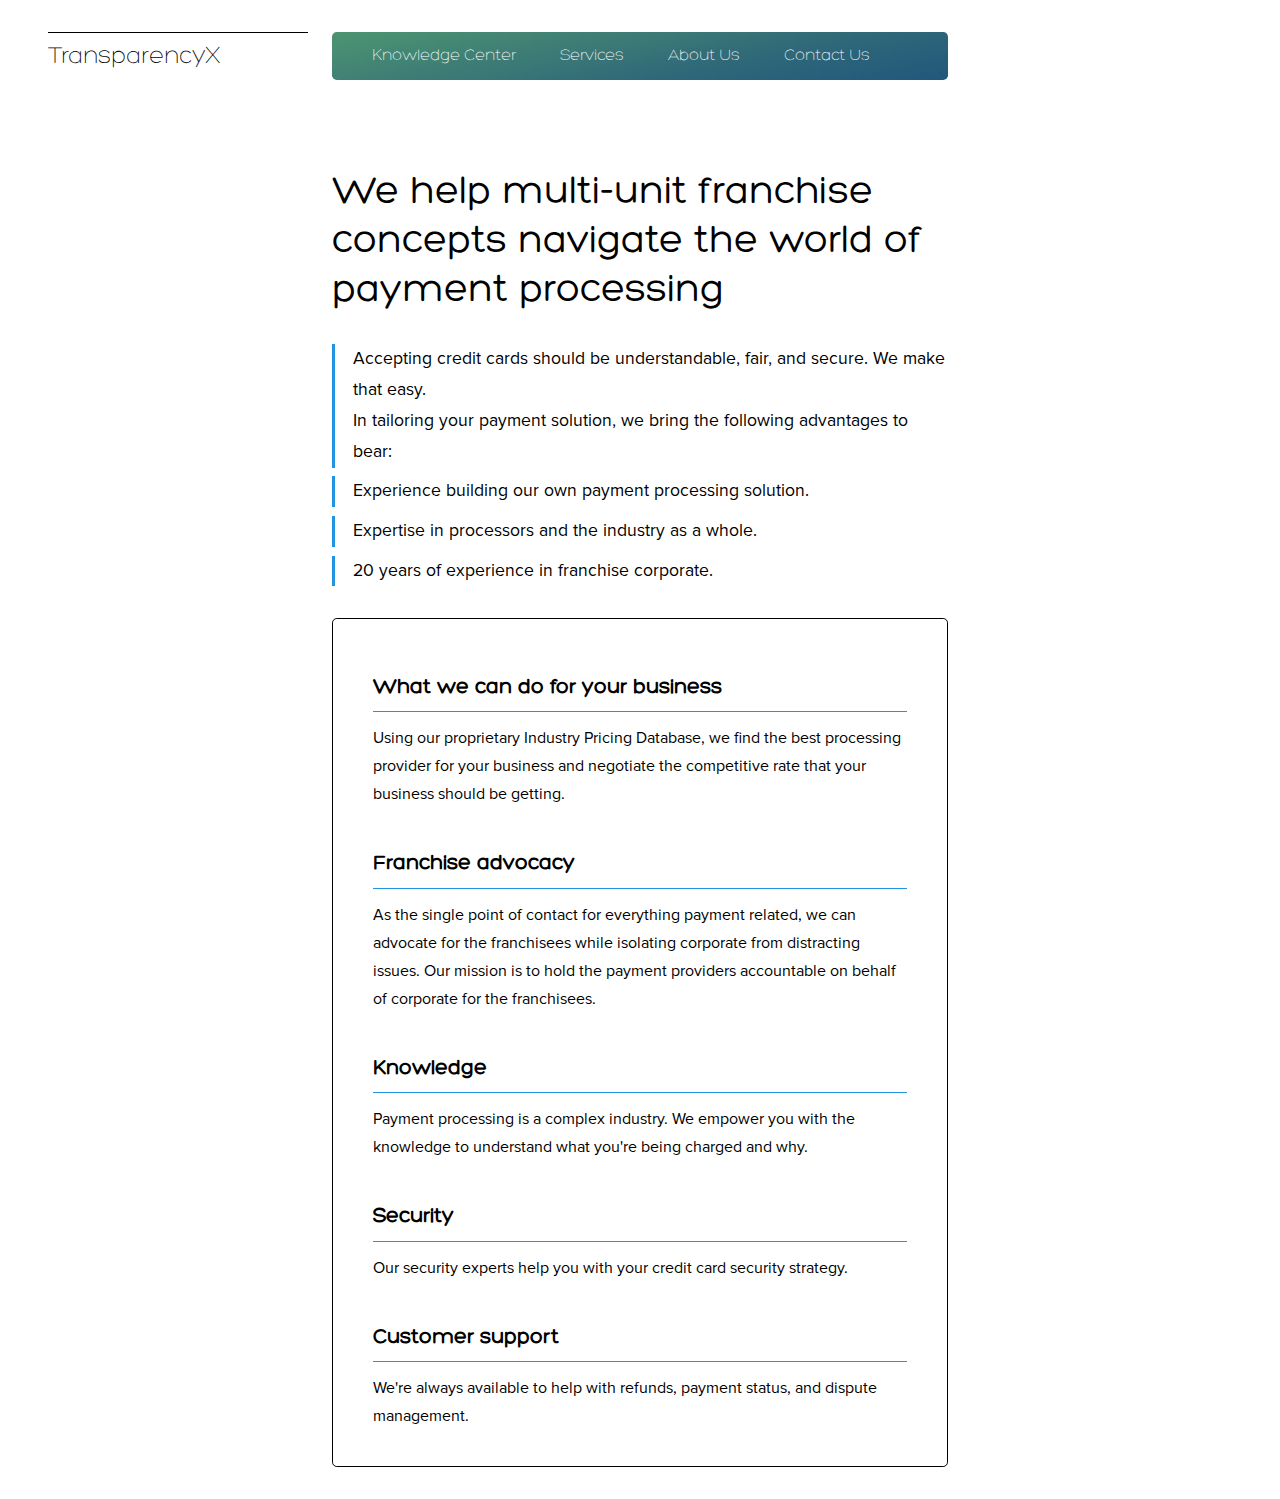
<file: index.html>
<!DOCTYPE html>
<html lang="en">
<head>
    <meta http-equiv="Content-Type" content="text/html; charset=UTF-8">
    <meta name="viewport" content="initial-scale = 1.0,maximum-scale = 1.0" />
    <title>TransparencyX</title>
    <link rel="stylesheet" href="css/main.css">
    <!--[if IE]>
        <script src="http://html5shiv.googlecode.com/svn/trunk/html5.js"></script>
    <![endif]-->
</head>

	<body>
		<div class="grid clearfix"> 
			<div class="grid-unit">
				<a class="logo" href="/">
					<div>TransparencyX</div>	
				</a>
			</div>
			
			<nav class="grid-main nav-header">
				<a class="nav-header-link" href="knowledge-center.html">Knowledge Center</a>
				<a class="nav-header-link" href="services.html">Services</a>
				<a class="nav-header-link" href="about.html">About Us</a>
				<a class="nav-header-link" href="contact.html">Contact Us</a>
			</nav>
			
			<!-- Grid row 2 -->
			<div class="grid-unit grid-clear"></div>
			
			<main class="grid-main">
				<article>
					<h1>We help multi-unit franchise concepts navigate the world of payment processing</h1>
					<ul class="h1-subtitle">
						<li>
							Accepting credit cards should be understandable, fair, and secure. We make that easy.
							<br>
							In tailoring your payment solution, we bring the following advantages to bear:
						</li>
						<li>Experience building our own payment processing solution.</li>
						<li>Expertise in processors and the industry as a whole.</li>
						<li>20 years of experience in franchise corporate.</li>
					</ul>
					<div class="content-body">						
						<h3>What we can do for your business</h3>
						<div class="content-text">
							Using our proprietary Industry Pricing Database, we find the best processing provider for your business and negotiate the competitive rate that your business should be getting.  
						</div>
						
						<h3>Franchise advocacy</h3>
						<div class="content-text">
							 As the single point of contact for everything payment related, we can advocate for the franchisees while isolating corporate from distracting issues. Our mission is to hold the payment providers accountable on behalf of corporate for the franchisees.
						</div>
						
						<h3>Knowledge</h3>
						<div class="content-text">
							Payment processing is a complex industry. We empower you with the knowledge to understand what you're being charged and why.
						</div>
						
						<h3>Security</h3>
						<div class="content-text">
							Our security experts help you with your credit card security strategy. 
						</div>
						
						<h3>Customer support</h3>
						<div class="content-text"> 
							We're always available to help with refunds, payment status, and dispute management.
						</div>
					</div>
				</article>
			</main>		
		</div> <!-- end grid -->
	</body>
</html>
</file>
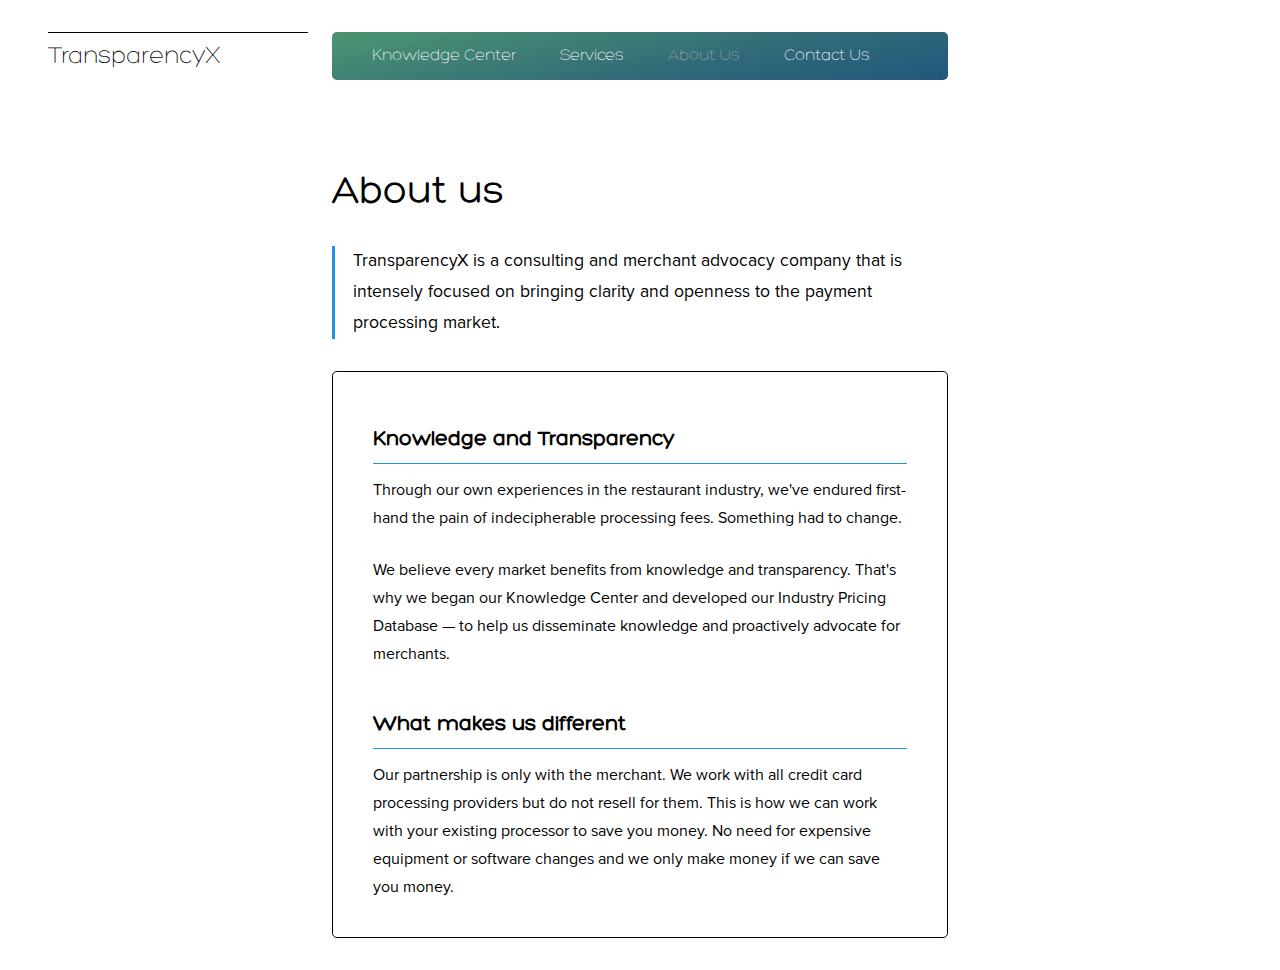
<file: about.html>
<!DOCTYPE html>
<html lang="en">
<head>
    <meta http-equiv="Content-Type" content="text/html; charset=UTF-8">
    <meta name="viewport" content="initial-scale = 1.0,maximum-scale = 1.0" />
    <title>TransparencyX | About Us</title>
    <link rel="stylesheet" href="css/main.css">
    <!--[if IE]>
        <script src="http://html5shiv.googlecode.com/svn/trunk/html5.js"></script>
    <![endif]-->
</head>

	<body>
		<div class="grid clearfix"> 
			<div class="grid-unit">
				<a class="logo" href="/">
					<div>TransparencyX</div>	
				</a>
			</div>
			
			<nav class="grid-main nav-header">
				<a class="nav-header-link" href="knowledge-center.html">Knowledge Center</a>
				<a class="nav-header-link" href="services.html">Services</a>
				<a class="nav-header-link-active" href="about.html">About Us</a>
				<a class="nav-header-link" href="contact.html">Contact Us</a>
			</nav>
			
			<!-- Grid row 2 -->
			<div class="grid-unit grid-clear"></div>
			
			<main class="grid-main">
				<article>
					<h1>About us</h1>
					<ul class="h1-subtitle">
						<li>
							TransparencyX is a consulting and merchant advocacy company that is intensely focused on bringing clarity and openness to the payment processing market.
						</li>
					</ul>
					<div class="content-body">
						<h3>Knowledge and Transparency</h3>
						<div class="content-text">
							Through our own experiences in the restaurant industry, we've endured first-hand the pain of indecipherable processing fees. Something had to change.
						</div>
						
						<div class="content-text">
							We believe every market benefits from knowledge and transparency. That's why we began our Knowledge Center and developed our Industry Pricing Database — to help us disseminate knowledge and proactively advocate for merchants.
						</div>
						
						<h3>What makes us different</h3>
						<div class="content-text">
							Our partnership is only with the merchant. We work with all credit card processing providers but do not resell for them. This is how we can work with your existing processor to save you money. No need for expensive equipment or software changes and we only make money if we can save you money.
						</div>
					</div>
				</article>
			</main>		
		</div> <!-- end grid -->
	</body>
</html>
</file>
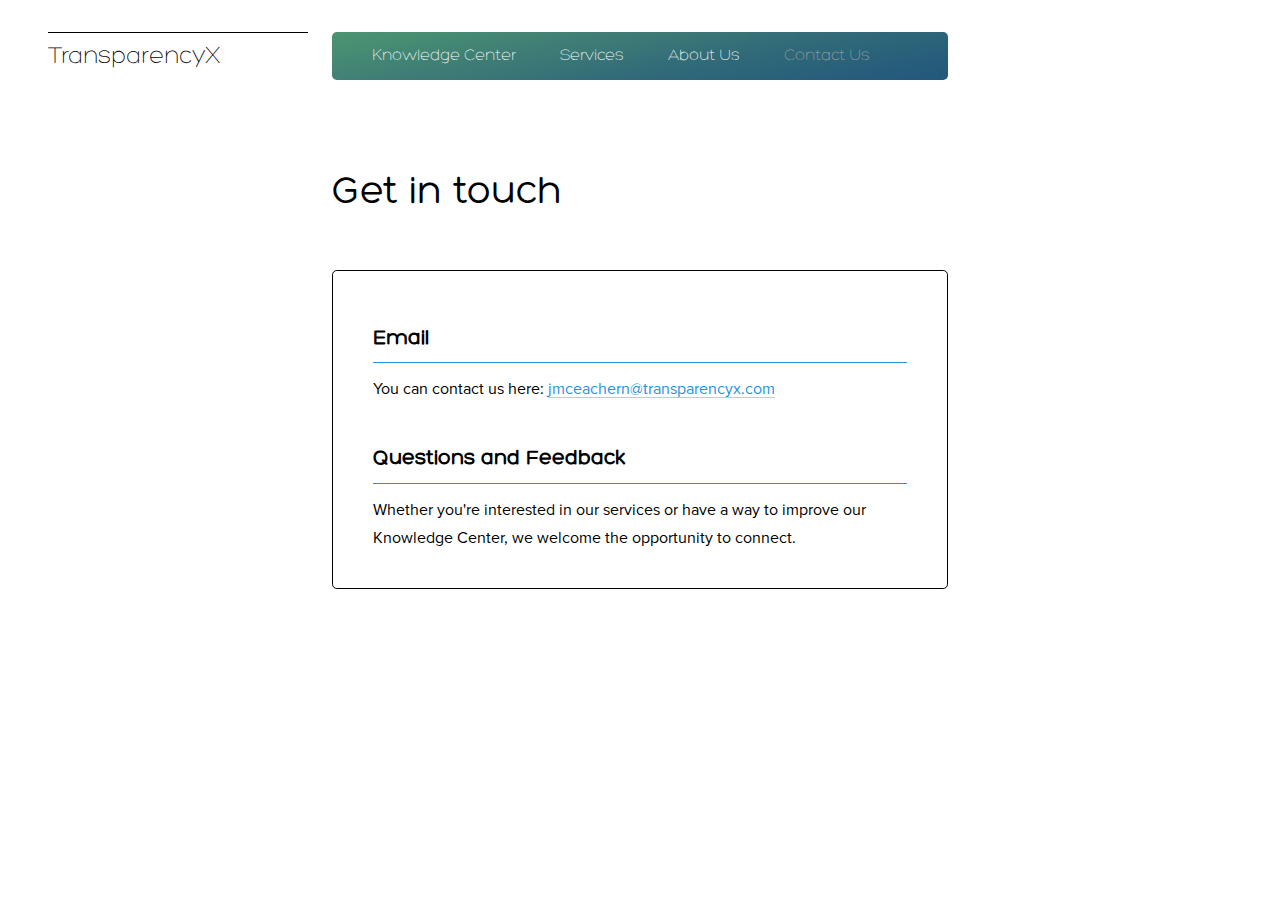
<file: contact.html>
<!DOCTYPE html>
<html lang="en">
<head>
    <meta http-equiv="Content-Type" content="text/html; charset=UTF-8">
    <meta name="viewport" content="initial-scale = 1.0,maximum-scale = 1.0" />
    <title>TransparencyX | Contact Us</title>
    <link rel="stylesheet" href="css/main.css">
    <!--[if IE]>
        <script src="http://html5shiv.googlecode.com/svn/trunk/html5.js"></script>
    <![endif]-->
</head>

	<body>
		<div class="grid clearfix"> 
			<div class="grid-unit">
				<a class="logo" href="/">
					<div>TransparencyX</div>	
				</a>
			</div>
			
			<nav class="grid-main nav-header">
				<a class="nav-header-link" href="knowledge-center.html">Knowledge Center</a>
				<a class="nav-header-link" href="services.html">Services</a>
				<a class="nav-header-link" href="about.html">About Us</a>
				<a class="nav-header-link-active" href="contact.html">Contact Us</a>
			</nav>
			
			<!-- Grid row 2 -->
			<div class="grid-unit grid-clear"></div>
			
			<main class="grid-main">
				<article>
					<h1>Get in touch</h1>
					<ul class="h1-subtitle"></ul>
					
					<div class="content-body">
						<h3>Email</h3>
						<div class="content-text">
							You can contact us here:
							<a href="mailto:jmceachern@transparencyx.com">jmceachern@transparencyx.com</a>
						</div>
						
						<h3>Questions and Feedback</h3>
						<div class="content-text">
							Whether you're interested in our services or have a way to improve our Knowledge Center, we welcome the opportunity to connect.
						</div>
					</div>



&nbsp; 
				</article>
			</main>		
		</div> <!-- end grid -->
	</body>
</html>
</file>
<file: css/main.css>
/********
 * #Base *
 ********/

	/**************************
	 * Reset (Eric Meyer 2.0) *
	 **************************/
		html, body, div, span, applet, object, iframe,
		h1, h2, h3, h4, h5, h6, p, blockquote, pre,
		a, abbr, acronym, address, big, cite, code,
		del, dfn, em, img, ins, kbd, q, s, samp,
		small, strike, strong, sub, sup, tt, var,
		b, u, i, center,
		dl, dt, dd, ol, ul, li,
		fieldset, form, label, legend,
		table, caption, tbody, tfoot, thead, tr, th, td,
		article, aside, canvas, details, embed, 
		figure, figcaption, footer, header, hgroup, 
		menu, nav, output, ruby, section, summary,
		time, mark, audio, video {
			margin: 0;
			padding: 0;
			border: 0;
			font-size: 100%;
			font: inherit;
			vertical-align: baseline;
		}
		
		/* HTML5 display-role reset for older browsers */
		article, aside, details, figcaption, figure, 
		footer, header, hgroup, menu, nav, section {
			display: block;
		}
		body {
			line-height: 1;
		}
		ol, ul {
			list-style: none;
		}
		blockquote, q {
			quotes: none;
		}
		blockquote:before, blockquote:after,
		q:before, q:after {
			content: '';
			content: none;
		}
		table {
			border-collapse: collapse;
			border-spacing: 0;
		}
		
		
		 /*****************************
		 * Transparency Exchange Base *
		 ******************************/
		 html {
/* 		 	font-family: "Hero", "Helvetica", "Arial", sans-serif; */
/* test */
			font-family: 'ProximaNova-Regular', 'Helvetica', 'Arial', sans-serif;
		 }
		 
		 strong {
		 	font-weight: bold;
		 }
		 
		 @font-face {
			font-family: "Hero";
			src: url('Hero.otf');	
  		 }
		 
		 @font-face {
			font-family: "HeroLight";
			src: url('HeroLight.otf');	
  		 }
  		 
		 @font-face {
			font-family: "ProximaNova-Light";
			src: url('ProximaNova/ProximaNova-Light.otf');	
  		 }
  		 
  		 @font-face {
			font-family: "ProximaNova-Bold";
			src: url('ProximaNova/ProximaNova-Bold.otf');	
  		 }
  		 
  		 @font-face {
			font-family: "ProximaNova-Extrabold";
			src: url('ProximaNova/ProximaNova-Extrabold.otf');	
  		 }
  		 
  		 @font-face {
			font-family: "ProximaNova-Regular";
			src: url('ProximaNova/ProximaNova-Regular.otf');	
  		 }
  		 
  		 @font-face {
			font-family: "ProximaNova-Semibold";
			src: url('ProximaNova/ProximaNova-Semibold.otf');	
  		 }
  		 
  		 a, a:visited, a:active {
  		 	text-decoration: none;
  		 }
  		 
  		 .content-body a.fancybox {
  		 	border-bottom: none;
  		 }
  		 
  		 .content-body a.fancybox:hover {
  		 	border-bottom: none;
  		 }
  		 		  		
/***********************
 * #Layout	           *
 ***********************/
 		
	
	/********************************
	 * #Layout smartphones          *
	 ********************************/
 		
 		.grid {
 			margin: 2em 1.5em;
 		}
 		
 		.grid-unit, .grid-main {
 			box-sizing: border-box;
 			display: block;
 			float: left;
 			
 			/* test */
 			min-height: 1px;
 		}
 		
 		.grid-clear {
 			clear: both;
 		}
 		
 		.grid-unit {
 			width: 50%;
 			padding: 0;
 		}
 		
 		.grid-main {
			width: 100%;
 		}
 			 	
 		main {
			margin-top: 2.5em;	
			padding: 0;
	 	}

	/*******************************
	 * #Layout tablets             *
	 *******************************/		
		@media screen and (min-width: 480px) {
			.grid-unit {
				width: 50%;
				padding: 0;
			}
			
			main {
				margin-top: 5.5em;
			}
		}
		
	/*******************************
	 * #Layout desktop             *
	 *******************************/		
		@media screen and (min-width: 800px) {
			.grid-unit {
				width: 25%;
				padding: 0 1.5em;
			}
			
			.grid-main {
				width: 50%;
			}

		}

	 
/***********************
 * #Nav module         *
 ***********************/
 		
	
	/********************************
	 * #Nav smartphones             *
	 ********************************/
	 	.logo > div {
	 		border-top: 1px solid black;
	 		padding-top: .5em;
	 		padding-bottom: .5em;
	 		font-size: 1.4em;
	 		font-family: "HeroLight";
	 	}
	 	
	 	.logo {
	 		color: black;
	 	}
	 	
	 	.logo > div:hover {
			border-top: 1px solid #2293E1;
	 		cursor: pointer;
	 	}
	 	
	 	.logo a:visited {
	 		color: black;
	 	}
	 	
	 	.nav-header {
	 		-webkit-border-radius: .3em;
			-moz-border-radius: .3em;
			border-radius: .3em;
			font-family: "HeroLight";
			background-image: url("../img/header-bg.png");
			background-size: 100% 100%;
			background-repeat: no-repeat;
			padding: .7em 1.5em;
			margin-top: 1em;
	 	}
	 	
	 	.nav-header-link {
	 		margin-right: 1.5em;
	 		margin-left: 1em; 
	 		padding-top: .3em;
	 		padding-bottom: .3em;
	 		display: inline-block;
	 		color: white;
	 		font-size: 1.4em;
	 	}
	 	
	 	.nav-header-link:visited {
	 		color: white;
	 	}
	 	
	 	.nav-header-link:hover {
	 		color: #BBE1F7;
	 	}
	 	
	 	.nav-header-link-active {
	 		margin-right: 1.5em;
	 		margin-left: 1em; 
	 		padding-top: .3em;
	 		padding-bottom: .3em;
	 		display: inline-block;
	 		color: #A3A3A3;
	 		font-size: 1.4em;
	 	}
	 	
	 	.nav-header-link-active:hover {
	 		cursor: default;
	 	}
	 	
	 
 	/*******************************
	 * #Nav tablets                *
	 *******************************/		
		
		@media screen and (min-width: 480px) {
			.logo > div {
		 		font-size: 1.1em;
		 	}
		 	
		 	.nav-header {
		 		margin-top: 0;
		 	}
		 	
		 	.nav-header-link, .nav-header-link-active {
		 		font-size: 1em;
		 	}
		}
		
	/*******************************
	 * #Nav desktop                *
	 *******************************/		
		
		@media screen and (min-width: 800px) {
			.logo > div {
				font-size: 1.5em;
			}
		}
		
		
		
/***********************
 * #Content module     *
 ***********************/
 		
	
	/********************************
	 * #Content smartphones         *
	 ********************************/
	 		 	
	 	h1 {
	 		font-size: 2em;
	 		padding-bottom: .5em;
	 		line-height: 1.25em;
	 		font-family: "Hero", 'Helvetica', 'Arial', sans-serif;
	 	}
	 	
	 	.h1-subtitle {
	 		margin-bottom: 2em;
	 	}
	 	
	 	.h1-subtitle li {
	 		font-size: 1.1em;
	 		border-left: 3px solid #2293E1;
	 		margin-top: .5em;
	 		padding-left: 1em;
	 		line-height: 1.75em;
	 	}
	 	
	 	h2 {
	 		font-size: 1.8em;
			border-top: 1px solid #2293E1;
			padding-top: .5em;
			margin-top: 1.5em;
			padding-bottom: .4em;
			border-bottom: 1px solid #2293E1;
			margin-bottom: .5em;
			font-family: "Hero", 'Helvetica', 'Arial', sans-serif;
			font-weight: bold;
	 	}
	 	
	 	h3 {
	 		font-size: 1.3em;
			border-bottom: 1px solid #2293E1;
			padding-bottom: .5em;
			margin-top: 1.5em;
			line-height: 1.25em;
			font-family: "Hero", 'Helvetica', 'Arial', sans-serif;
			font-weight: bold;
	 	}
	 	
	 	.content-body {
		 	-webkit-border-radius: .3em;
			-moz-border-radius: .3em;
			border-radius: .3em;
			padding: 1.5em 2.5em;
			border: 1px solid black;
	 	}
	 	
	 	.content-body a {
	 		color: #2293E1;
	 		border-bottom: 1px solid #C8C8C8;
	 	}
	 	
	 	.content-body a:hover {
	 		border-bottom: 1px solid #2293E1;
	 	}
	 	
	 	.content-body a:visited {
	 		color: black;
	 	}
	 	
	 	.content-text {
	 		line-height: 1.75em;
	 		padding-top: .75em;
	 		padding-bottom: .75em;
	 	}
	 	
	 	.content-text img {
	 		max-width: 100%;
	 		padding: 1em 0em;
	 	}
	 	
	 	.content-bullet-list {
	 		padding: .5em 1em;
	 		list-style: circle;
	 	}
	 	
	 	.content-bullet-list li {
	 		line-height: 1.4em;
	 		padding: .25em 0em;
	 	}
	 	
	 	.content-bullet-point {
	 		font-weight: bold;
	 	}
	 	
	 	
	 	
	 
 	/*******************************
	 * #Content tablets                *
	 *******************************/		
		
		@media screen and (min-width: 480px) {
			h1 {
		 		font-size: 2.45em;
		 	}
		}
		
		
/************************************************
 * #Clearfix module: 							
 *												
 * Apply the .clearfix class to any parent		
 * element that is collapsing because it 		
 * contains only floated elements 				
 ************************************************/

		.clearfix:before, .clearfix:after {
			content: "";
			display: table;
		}
		
		.clearfix:after {
			clear: both;
		}
		
		.clearfix {
			*zoom: 1;
		}
</file>
